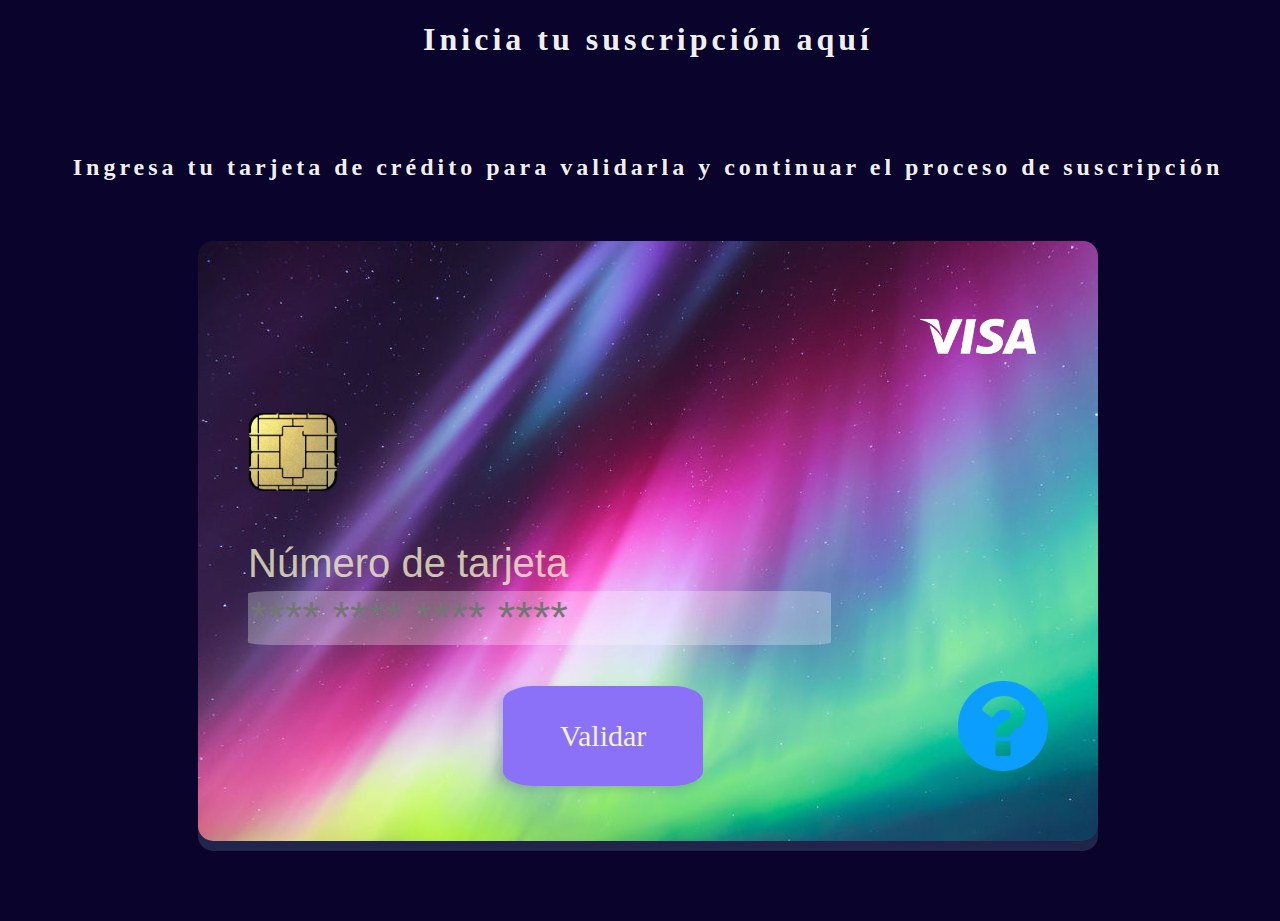
<file: index.html>
<!DOCTYPE html>
<html>
  <head>
    <meta charset="utf-8">
    <title>Tarjeta de crédito válida</title>
    <link rel="stylesheet" href="style.css" />
  </head>
  <body>
    <h1>Inicia tu suscripción aquí</h1>
    <br>
    <br>
    <br>
    <h2>Ingresa tu tarjeta de crédito para validarla y continuar el proceso de suscripción</h2>
    <div class="form">
    <section class="trj" id="trj">
      <div class="marca">
        <img id="visa" src="./img/logos/visa.png" alt="">
        <img id="master" src="./img/logos/mastercard.png" alt="">
      </div>
      <br>
      <br>
      <img src="./img/chip-tarjeta.png" class="chip" alt="">
      <div class="datos">
        <div class="grupo" id="numero">
          <p class="label">Número de tarjeta</p>
          <input class="num" type="text" id="registro" placeholder="**** **** **** ****" maxlength="16"> 
          <br>
          <br>
          <br>
        </div>
        <div class="mark">
          <button class="btn" id="val">Validar</button>
          <img id="validation" src="./img/validation.png" alt="">
          <img id="validMark" src="./img/validMark.png" alt="">
          <img id="invalidMark" src="./img/invalidMark.png" alt="">
        </div>
      </div>
    </section>
    </div> 
    <main></main>
    <footer></footer>
    <script src="index.js" type="module"></script>
  </body>
</html>
</file>
<file: style.css>
html, body {
    height: 100%;
    width: 100%;
    background-color: #0a032b;
  }
    h1 {
        color: #fffffff6;
        font-family: 'tahoma';
        left: 50%;
        text-align: center;
        letter-spacing: 4px;
    }

    h2 {
        color: #fffffff6;
        font-family: 'tahoma';
        left: 50%;
        text-align: center;
        letter-spacing: 4px;
    }

    .form{
        width:90%;
        max-width: 1000px;
        padding: 40px 20px;
        margin: auto;
        display: flex;
        flex-direction: column;
        align-items: center; 
        font-family: Verdana, Geneva, Tahoma, sans-serif;     
    }
 
    .trj{
        width: 100%;
        max-width: 800px;
        padding: 50px;
        border-radius: 15px;
        min-height: 315px;
        display: flex;
        flex-direction: column;
        box-shadow: 0 10px 0 rgba(90, 116, 148, 0.3);
        color: #fffffff6;
        background: url(./img/bg2.jpg)
    }

    .marca{
        display: flex;
        justify-content: flex-end;
    }

    #visa{
        text-align: right;
        min-height: 40px;
        width: 100%;
        height: 100%;
        object-fit: cover;
        max-width: 140px;
        display: flex;  
        justify-content: flex-end;
    }

    #master{
        text-align: right;
        min-height: 50px;
        width: 100%;
        height: 100%;
        object-fit: cover;
        max-width: 140px;    
        display:none;  
        justify-content: flex-end;
    }

    .trj .chip{
        width: 100%;
        max-width: 90px;
        margin-bottom: 10px;
    }

    .label{
        font-size: 40px;
        color: #f3f1c8cb;
        margin-bottom: 5px;
    }

    .num{ 
        color: #fff;
        font-size: 45px;
        text-transform: uppercase;
        border: none;
        background: rgba(255, 255, 255, 0.279);
        border-radius: 5%;
    }

    .mark{
    display: flex;  
    justify-content: flex-end;
    }

    #validation{
        display: flex;
        width: 100%;
        max-width: 90px;
        margin-bottom: 20px;  
        justify-content: flex-end; 
    }

    #validMark{
        display: none;
        width: 100%;
        max-width: 90px;
        margin-bottom: 20px;
        justify-content: flex-end;
    }

    #invalidMark{
        display: none;
        width: 100%;
        max-width: 90px;
        margin-bottom: 20px;
        justify-content: flex-end;
    }

    .btn {
        width: 200px;
        height: 100px;
        margin: auto;
        font-size: 30px;
        line-height: 20px;
        background: #8a71f7;
        color:#f3f1c8;
        z-index: 3;
        border-radius: 15%;
        box-shadow: -5px 4px 8px rgba(90, 116, 148, 0.3);
        padding: 20px;
        transition: all .2s ease;
        border: none;
        cursor: pointer;
        font-family: 'tahoma';
    }

    .btn:hover{
        background: #c94aff;
        box-shadow: 0 0 10px #c94aff, 0 0 40px #c94aff, 0 0 80px #c94aff;
    }
</file>
